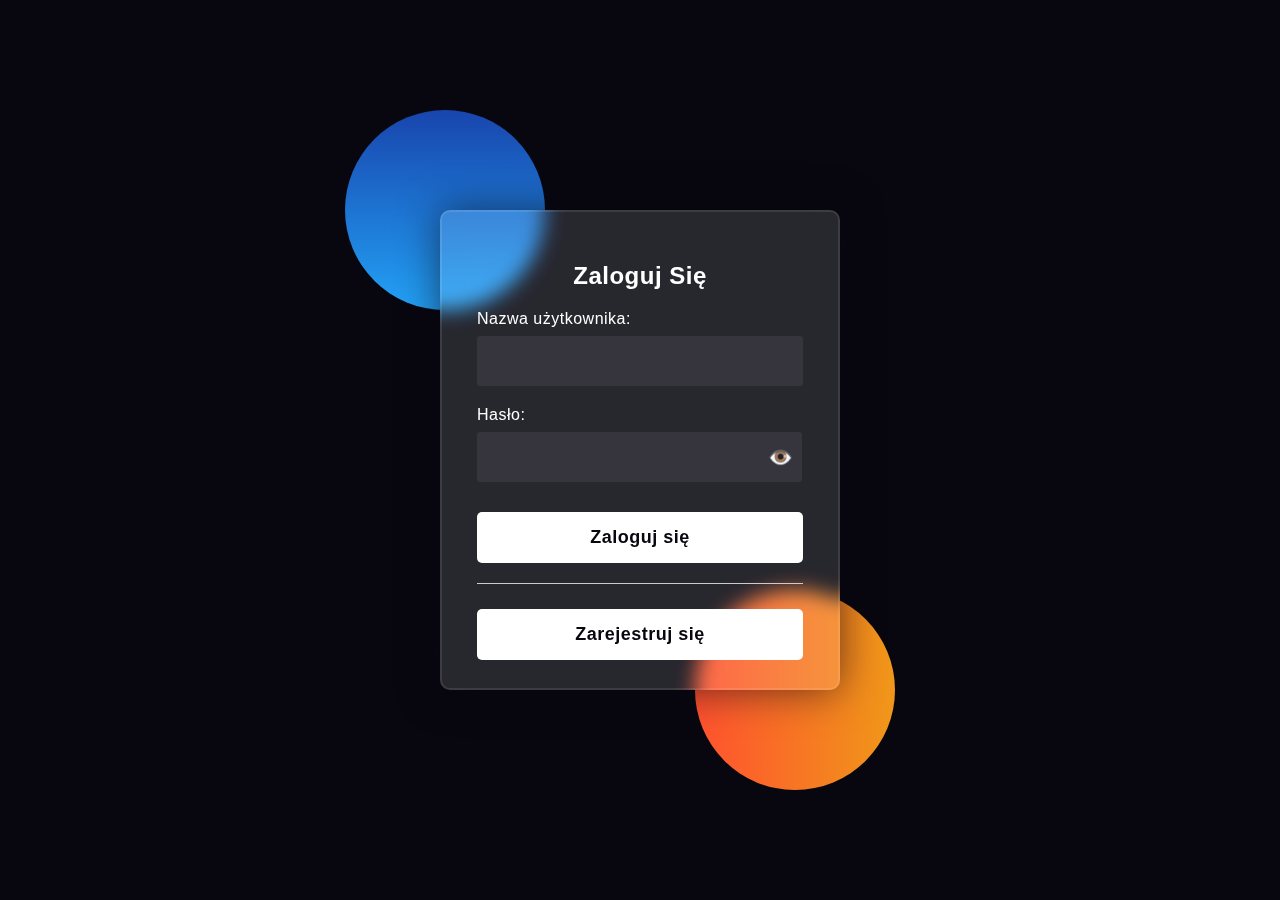
<file: index.html>
<!DOCTYPE html>
<html lang="pl">
<head>
  <meta charset="UTF-8">
  <meta name="viewport" content="width=device-width, initial-scale=1.0">
  <meta name="description" content="Strona z ciekawostkami o sztucznej inteligencji.">
  <title>Ciekawostki o AI</title>
  <link rel="stylesheet" href="style.css"> <!-- Link do pliku CSS -->
  
  <style>
    body {
      font-family: "Lato", sans-serif;
      margin: 0;
      padding: 0;
    }

    .sidenav {
      height: 100%;
      width: 250px; /* Szerokość menu */
      position: fixed;
      top: 0;
      right: -250px; /* Ukrycie menu poza ekranem po prawej stronie */
      overflow-x: hidden;
      transition: 0.5s; /* Przejrzystość dla płynnego wysuwania */
      padding-top: 60px;
    }

    .sidenav a {
      padding: 8px 8px 8px 32px;
      text-decoration: none;
      font-size: 25px;
      color: #818181;
      display: block;
      transition: 0.3s;
    }

    .sidenav a:hover {
      color: #818181;
    }

    /* Przycisk do rozsuwania menu */
    .open-btn {
      font-size: 30px;
      cursor: pointer;
      position: absolute; /* Pozycjonowanie przycisku */
      top: 10px; /* Odstęp od góry */
      left: 10px; /* Odstęp od lewej */
      color: white; /* Kolor tekstu przycisku */
      background: transparent; /* Tło przycisku */
      border: none; /* Bez obramowania */
      z-index: 2; /* Ustawienie nad menu */
    }

    header {
      background-color: black; /* Kolor tła nagłówka */
      color: white; /* Kolor tekstu w nagłówku */
      padding: 10px; /* Padding nagłówka */
      position: relative; /* Umożliwia pozycjonowanie przycisku */
    }
  </style>
  
  <script>
    window.onload = function() {
      // Sprawdzenie, czy użytkownik jest zalogowany
      if (sessionStorage.getItem('loggedIn') !== 'true') {
        window.location.href = 'loginpanel.html'; // Jeśli nie jest zalogowany, przekierowanie na stronę logowania
      }
    }

    function logout() {
      sessionStorage.removeItem('loggedIn'); // Wylogowanie użytkownika
      window.location.href = 'loginpanel.html'; // Powrót do strony logowania
    }

    let isOpen = false; // Zmienna do śledzenia stanu menu

    function toggleNav() {
      if (isOpen) {
        closeNav();
      } else {
        openNav();
      }
    }

    function openNav() {
      document.getElementById("mySidenav").style.right = "0"; // Ustawienie pozycji menu na 0, aby się pokazało
      isOpen = true; // Ustawienie stanu na otwarte
    }

    function closeNav() {
      document.getElementById("mySidenav").style.right = "-250px"; // Ukrycie menu poza ekranem
      isOpen = false; // Ustawienie stanu na zamknięte
    }
  </script>
</head>
<body>
  <div id="mySidenav" class="sidenav">
    <a href="pobierz.html">Pobierz</a> <!-- Link przekierowuje teraz na pobierz.html -->
    
  </div>

  <header>
    <button class="open-btn" onclick="toggleNav()">&#9776; otwórz</button>
    <h1>Ciekawostki o AI</h1>
  </header>

  <div id="main-content">
    <main>
      <section class="about">
        <h2>Czym jest sztuczna inteligencja?</h2>
        <p>Sztuczna inteligencja (<strong><a href="https://pl.wikipedia.org/wiki/Sztuczna_inteligencja">AI</a></strong>) to dziedzina informatyki zajmująca się tworzeniem inteligentnych agentów, które są systemami zdolnymi do rozumowania i uczenia się działania autonomicznego.</p>
      </section>
      <section class="articles">
        <h2>Najnowsze artykuły</h2>
        <ul>
          <li><a href="5-zastosowan-ai-ktore-zmienia-twoje-zycie.html">5 zastosowań AI, które zmienią Twoje życie</a></li>
          <li><a href="jak-ai-rewolucjonizuje-opieke-zdrowotna.html">Jak AI rewolucjonizuje opiekę zdrowotną?</a></li>
          <li><a href="czy-ai-jest-zagrozeniem-dla-ludzkosci.html">Czy AI jest zagrożeniem dla ludzkości?</a></li>
        </ul>
      </section>
    </main>
  </div>
</body>
</html>
</file>
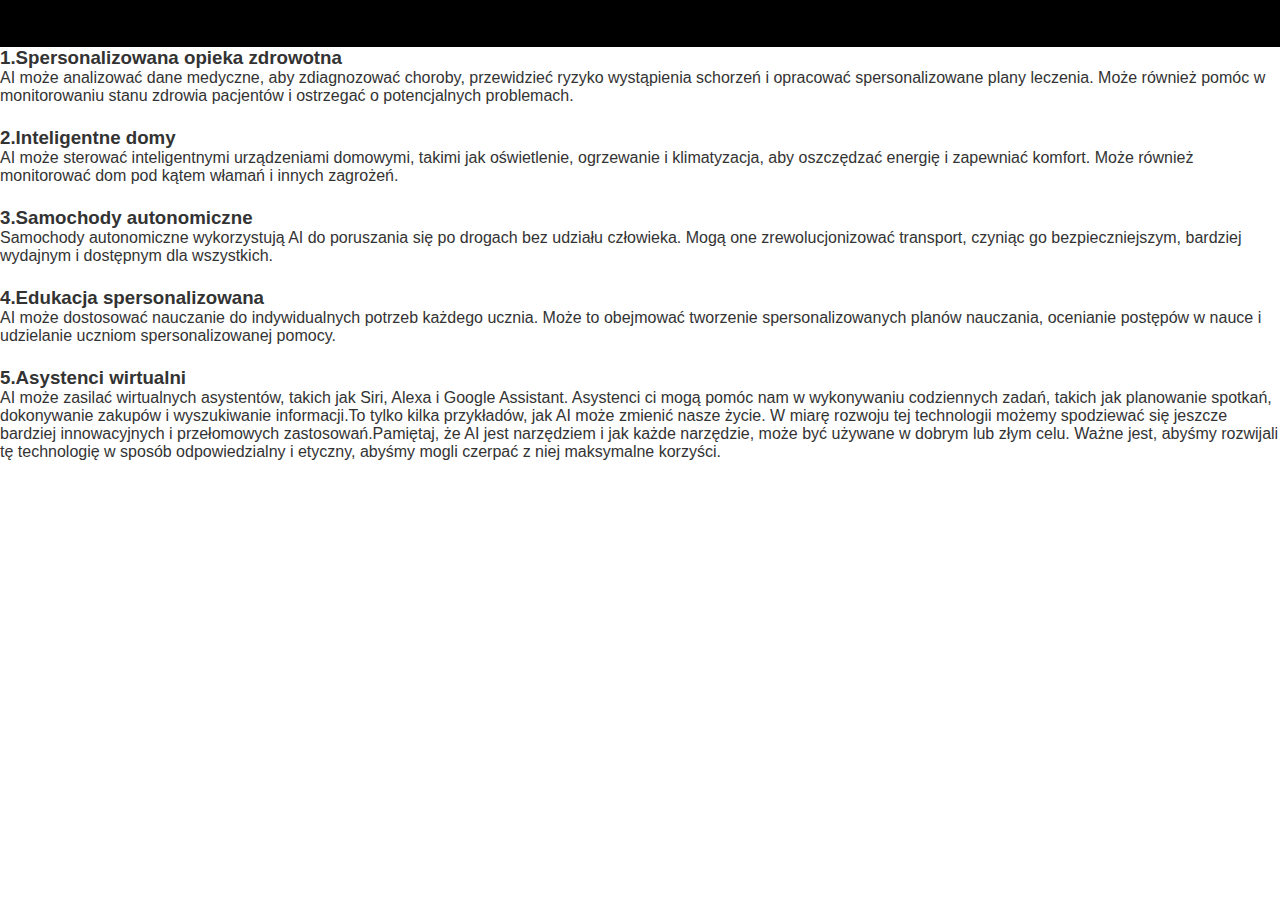
<file: 5-zastosowan-ai-ktore-zmienia-twoje-zycie.html>
<!DOCTYPE html>
  <html lang="pl">
  <head>
  <meta charset="UTF-8">
  <meta name="viewport" content="width=device-width, initial-scale=1.0">
  <title>5 zastosowań AI, które zmienią Twoje życie</title>
  <link rel="stylesheet" href="style.css">
  <link rel="stylesheet" href="5-zastosowan-ai-ktore-zmienia-twoje-zycie.css">
  </head>
  <body>
  <h1 class="main-title">Prezentowane zastosowania AI</h1>

  <ol class="punkty">
  <li>
  <h3 class="numer">1.Spersonalizowana opieka zdrowotna</h3>
  <p>AI może analizować dane medyczne, aby zdiagnozować choroby, przewidzieć ryzyko wystąpienia schorzeń i opracować spersonalizowane plany leczenia. Może również pomóc w monitorowaniu stanu zdrowia pacjentów i ostrzegać o potencjalnych problemach.  

  </li>
  <li>
  <h3 class="numer"><br>2.Inteligentne domy</h3>
  <p>AI może sterować inteligentnymi urządzeniami domowymi, takimi jak oświetlenie, ogrzewanie i klimatyzacja, aby oszczędzać energię i zapewniać komfort. Może również monitorować dom pod kątem włamań i innych zagrożeń.</p>
  </li>
  <li>
  <h3 class="numer"><br>3.Samochody autonomiczne</h3>
  <p>Samochody autonomiczne wykorzystują AI do poruszania się po drogach bez udziału człowieka. Mogą one zrewolucjonizować transport, czyniąc go bezpieczniejszym, bardziej wydajnym i dostępnym dla wszystkich.</p>
  </li>
  <li>
  <h3 class="numer"><br>4.Edukacja spersonalizowana</h3>
  <p>AI może dostosować nauczanie do indywidualnych potrzeb każdego ucznia. Może to obejmować tworzenie spersonalizowanych planów nauczania, ocenianie postępów w nauce i udzielanie uczniom spersonalizowanej pomocy.</p>
  </li>
  <li>
  <h3 class="numer"><br>5.Asystenci wirtualni</h3>
  <p>AI może zasilać wirtualnych asystentów, takich jak Siri, Alexa i Google Assistant. Asystenci ci mogą pomóc nam w wykonywaniu codziennych zadań, takich jak planowanie spotkań, dokonywanie zakupów i wyszukiwanie informacji.To tylko kilka przykładów, jak AI może zmienić nasze życie. W miarę rozwoju tej technologii możemy spodziewać się jeszcze bardziej innowacyjnych i przełomowych zastosowań.Pamiętaj, że AI jest narzędziem i jak każde narzędzie, może być używane w dobrym lub złym celu. Ważne jest, abyśmy rozwijali tę technologię w sposób odpowiedzialny i etyczny, abyśmy mogli czerpać z niej maksymalne korzyści.</p>
  </body>
  </html>
</file>
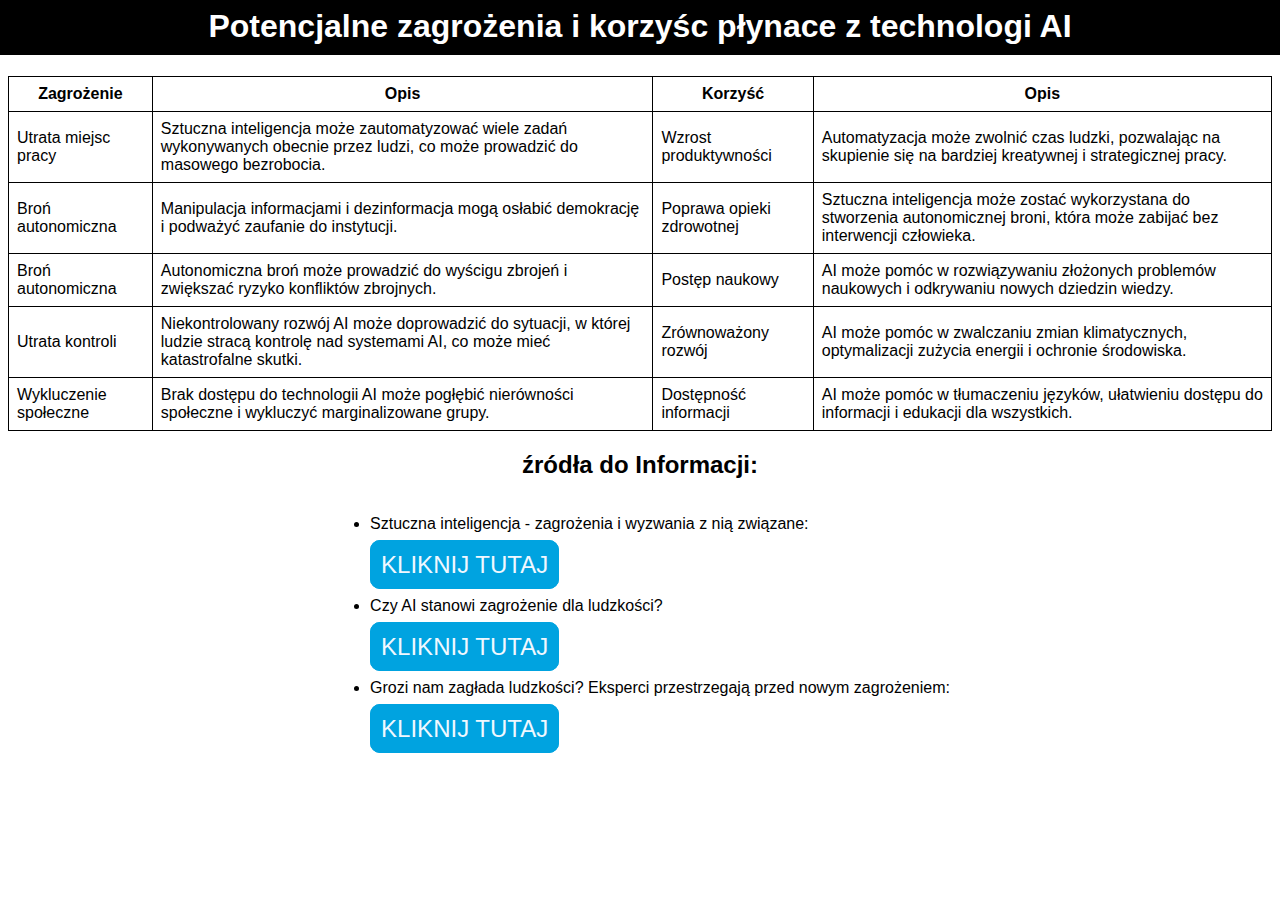
<file: czy-ai-jest-zagrozeniem-dla-ludzkosci.html>
<!DOCTYPE html>
  <html lang="pl">
  <head>
    <meta charset="UTF-8">
    <meta name="viewport" content="width=device-width, initial-scale=1.0">
    <title>Czy AI jest zagrożeniem dla ludzkości?</title>
     <link rel="stylesheet" href="czy-ai-jest-zagrozeniem-dla-ludzkosci.css">
    </head>
    
  </head>
  <body>                                                         
    <h1><center><span class="naglowek">Potencjalne zagrożenia i korzyśc płynace z technologi AI</h1>
      <title>Korzyści i zagrożenia sztucznej inteligencji (AI)</title>
        <style>
          table {
            border-collapse: collapse;
            width: 100%;
          }
          th, td {
            border: 1px solid black;
            padding: 8px;
          }
          th {
            text-align: center;
          }
        </style>
      </head>
      <body>

        <table>
          <tr>
            <th>Zagrożenie</th>
            <th>Opis</th>
            <th>Korzyść</th>
            <th>Opis</th>
          </tr>
          <tr>
            <td>Utrata miejsc pracy</td>
            <td>Sztuczna inteligencja może zautomatyzować wiele zadań wykonywanych obecnie przez ludzi, co może prowadzić do masowego bezrobocia.</td>
            <td>Wzrost produktywności</td>
            <td>Automatyzacja może zwolnić czas ludzki, pozwalając na skupienie się na bardziej kreatywnej i strategicznej pracy.</td>
          </tr>
          <tr>
            <td>Broń autonomiczna</td>
            <td>Manipulacja informacjami i dezinformacja mogą osłabić demokrację i podważyć zaufanie do instytucji.</td>
            <td>Poprawa opieki zdrowotnej</td>
            <td>Sztuczna inteligencja może zostać wykorzystana do stworzenia autonomicznej broni, która może zabijać bez interwencji człowieka.</td>
          </tr>
          <tr>
            <td>Broń autonomiczna</td>
            <td>Autonomiczna broń może prowadzić do wyścigu zbrojeń i zwiększać ryzyko konfliktów zbrojnych.</td>
            <td>Postęp naukowy</td>
            <td>AI może pomóc w rozwiązywaniu złożonych problemów naukowych i odkrywaniu nowych dziedzin wiedzy.</td>
          </tr>
          <tr>
            <td>Utrata kontroli</td>
            <td>Niekontrolowany rozwój AI może doprowadzić do sytuacji, w której ludzie stracą kontrolę nad systemami AI, co może mieć katastrofalne skutki.</td>
            <td>Zrównoważony rozwój</td>
            <td>AI może pomóc w zwalczaniu zmian klimatycznych, optymalizacji zużycia energii i ochronie środowiska.</td>
          </tr>
          <tr>
            <td>Wykluczenie społeczne</td>
            <td>Brak dostępu do technologii AI może pogłębić nierówności społeczne i wykluczyć marginalizowane grupy.</td>
            <td>Dostępność informacji</td>
            <td>AI może pomóc w tłumaczeniu języków, ułatwieniu dostępu do informacji i edukacji dla wszystkich.</td>
          </tr>
        </table>
      </body>
      

      <h2>źródła do Informacji:</h2>

    <ul>
      <li>Sztuczna inteligencja - zagrożenia i wyzwania z nią związane: <br>
        <br>
        <style>
        .btn{
        background-color: #d11212;
        color: aliceblue;
        font-size: 24px;
        padding: 10px;
        text-decoration: none;
        transition-duration: 0.4s;
        border: 1px solid #d11212;
        border-radius: 10px; /* Zaokrągla rogi przycisku */
        text-transform: uppercase;
        }
        .btn:hover{
        background-color: aliceblue;
        color: #d11212;
        border: 1px solid #d11212;
         }
        </style>
        <a href="https://emeraldmedia.pl/sztuczna-inteligencja-zagrozenia-i-wyzwania-zwiazane-z-jej-rozwojem/" class="btn">Kliknij Tutaj</a></a>
    
      </a></li>
      
    <br><li>Czy AI stanowi zagrożenie dla ludzkości?
      <br>
      <br>
      <style>
      .btn{
      background-color: #d11212;
      color: aliceblue;
      font-size: 24px;
      padding: 10px;
      text-decoration: none;
      transition-duration: 0.4s;
      border: 1px solid #d11212;
      border-radius: 10px; /* Zaokrągla rogi przycisku */
      text-transform: uppercase;
      }
      .btn:hover{
      background-color: aliceblue;
      color: #d11212;
      border: 1px solid #d11212;
       }
      </style>
      <a href="https://forsal.pl/lifestyle/technologie/artykuly/9279721,ciemne-strony-generatywnej-sztucznej-inteligencji-oto-ryzyka-z-ktory.html" class="btn">Kliknij Tutaj</a></a>
      <br>
      <br><li>Grozi nam zagłada ludzkości? Eksperci przestrzegają przed nowym zagrożeniem:
        <br>
        <br>
        <style>
          .btn{
              background-color:	#00A3E0;
              color: aliceblue;
              font-size: 24px;
              padding: 10px;
              text-decoration: none;
              transition-duration: 0.4s;
              border: 1px solid 	#00A3E0;
              border-radius: 10px;
              text-transform: uppercase;
          }
          .btn:hover{
              background-color: aliceblue;
              color: 	#00A3E0;
              border: 1px solid 	#00A3E0;
          }
        </style>
        <a href="https://cyfrowa.rp.pl/technologie/art39364781-swiat-chce-uregulowac-ai-grozba-zniszczenia-ludzkosci-czy-histeria-i-urojenia" class="btn">Kliknij Tutaj</a></a>



    </ul>
</file>
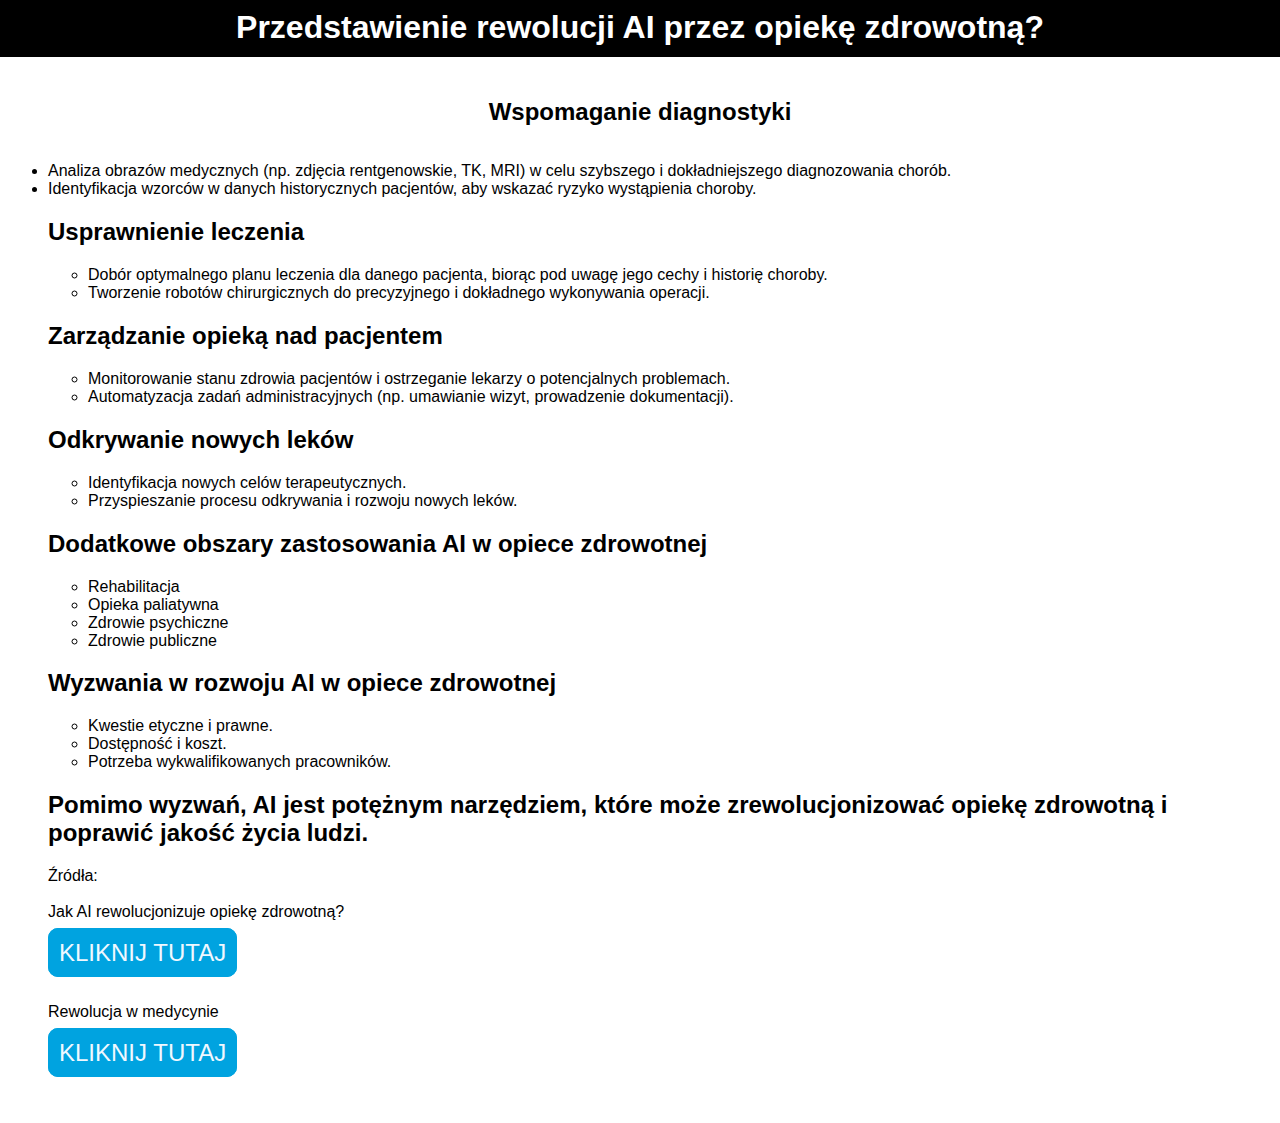
<file: jak-ai-rewolucjonizuje-opieke-zdrowotna.html>
<!DOCTYPE html>
<html lang="pl">
<head>
  <meta charset="UTF-8">
  <meta name="viewport" content="width=device-width, initial-scale=1.0">
  <title>Jak AI rewolucjonizuje opiekę zdrowotną?</title>
  <link rel="stylesheet" href="jak-ai-rewolucjonizuje-opieke-zdrowotna.css">
</head><body>
  <h1 class="main-heading">Przedstawienie rewolucji AI przez opiekę zdrowotną?</h1>
  
  <h2>Wspomaganie diagnostyki</h2>

    <ul>
      <li>Analiza obrazów medycznych (np. zdjęcia rentgenowskie, TK, MRI) w celu szybszego i dokładniejszego diagnozowania chorób.</li>
      <li>Identyfikacja wzorców w danych historycznych pacjentów, aby wskazać ryzyko wystąpienia choroby.</li>
    
<h2>Usprawnienie leczenia</h2>

    <ul>
      <li>Dobór optymalnego planu leczenia dla danego pacjenta, biorąc pod uwagę jego cechy i historię choroby.</li>
      <li>Tworzenie robotów chirurgicznych do precyzyjnego i dokładnego wykonywania operacji.</li>
    </ul>

    <h2>Zarządzanie opieką nad pacjentem</h2>

    <ul>
      <li>Monitorowanie stanu zdrowia pacjentów i ostrzeganie lekarzy o potencjalnych problemach.</li>
      <li>Automatyzacja zadań administracyjnych (np. umawianie wizyt, prowadzenie dokumentacji).</li>
    </ul>

    <h2>Odkrywanie nowych leków</h2>

    <ul>
      <li>Identyfikacja nowych celów terapeutycznych.</li>
      <li>Przyspieszanie procesu odkrywania i rozwoju nowych leków.</li>
    </ul>

    <h2>Dodatkowe obszary zastosowania AI w opiece zdrowotnej</h2>

    <ul>
      <li>Rehabilitacja</li>
      <li>Opieka paliatywna</li>
      <li>Zdrowie psychiczne</li>
      <li>Zdrowie publiczne</li>
    </ul>

    <h2>Wyzwania w rozwoju AI w opiece zdrowotnej</h2>

    <ul>
      <li>Kwestie etyczne i prawne.</li>
      <li>Dostępność i koszt.</li>
      <li>Potrzeba wykwalifikowanych pracowników.</li>
    </ul>

    <h2>Pomimo wyzwań, AI jest potężnym narzędziem, które może zrewolucjonizować opiekę zdrowotną i poprawić jakość życia ludzi.</h2>

  <footer>
    Źródła:<br>
    <br>
    
      Jak AI rewolucjonizuje opiekę zdrowotną?</li>
      <br>
      <br>
      <style>
        .btn{
            background-color: #d11212;
            color: aliceblue;
            font-size: 24px;
            padding: 10px;
            text-decoration: none;
            transition-duration: 0.4s;
            border: 1px solid #d11212;
            border-radius: 10px;
            text-transform: uppercase;
        }
        .btn:hover{
            background-color: aliceblue;
            color: #d11212;
            border: 1px solid #d11212;
        }
      </style>
      <a href="https://rzeczo.pl/jak-ai-rewolucjonizuje-opieke-zdrowotna/" class="btn">Kliknij Tutaj</a>

    <br>
    <br>
       <br>Rewolucja w medycynie</li>
    <br>
    <br>
  <style>
    .btn{
        background-color:	#00A3E0;
        color: aliceblue;
        font-size: 24px;
        padding: 10px;
        text-decoration: none;
        transition-duration: 0.4s;
        border: 1px solid 	#00A3E0;
        border-radius: 10px;
        text-transform: uppercase;
    }
    .btn:hover{
        background-color: aliceblue;
        color: 	#00A3E0;
        border: 1px solid 	#00A3E0;
    }
  </style>
  <a href="https://synchronizinghealthcare.pl/pacjent/rewolucja-w-medycynie-jak-sztuczna-inteligencja-transformuje-opieke-zdrowotna/" class="btn">Kliknij Tutaj</a>

</li>
      
    </ul>
  </footer>

  </p>
</body>
</html>
</file>
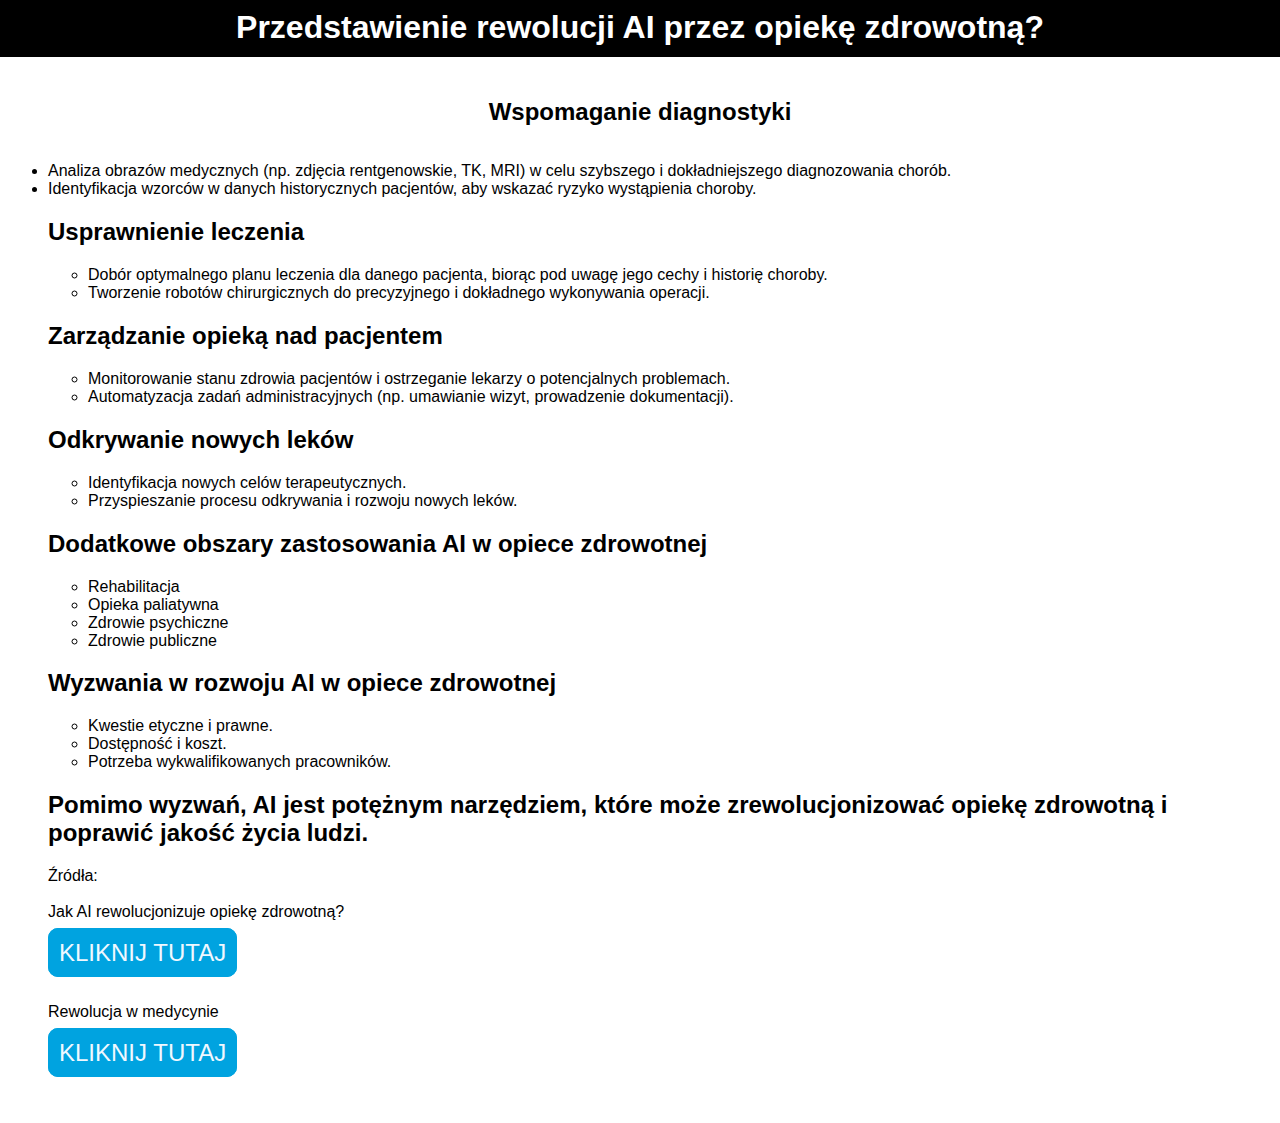
<file: Jak-AI-rewolucjonizuje-opiekę-zdrowotną.html>
<!DOCTYPE html>
<html lang="pl">
<head>
  <meta charset="UTF-8">
  <meta name="viewport" content="width=device-width, initial-scale=1.0">
  <title>Jak AI rewolucjonizuje opiekę zdrowotną?</title>
  <link rel="stylesheet" href="jak-ai-rewolucjonizuje-opieke-zdrowotna.css">
</head><body>
  <h1 class="main-heading">Przedstawienie rewolucji AI przez opiekę zdrowotną?</h1>
  
  <h2>Wspomaganie diagnostyki</h2>

    <ul>
      <li>Analiza obrazów medycznych (np. zdjęcia rentgenowskie, TK, MRI) w celu szybszego i dokładniejszego diagnozowania chorób.</li>
      <li>Identyfikacja wzorców w danych historycznych pacjentów, aby wskazać ryzyko wystąpienia choroby.</li>
    
<h2>Usprawnienie leczenia</h2>

    <ul>
      <li>Dobór optymalnego planu leczenia dla danego pacjenta, biorąc pod uwagę jego cechy i historię choroby.</li>
      <li>Tworzenie robotów chirurgicznych do precyzyjnego i dokładnego wykonywania operacji.</li>
    </ul>

    <h2>Zarządzanie opieką nad pacjentem</h2>

    <ul>
      <li>Monitorowanie stanu zdrowia pacjentów i ostrzeganie lekarzy o potencjalnych problemach.</li>
      <li>Automatyzacja zadań administracyjnych (np. umawianie wizyt, prowadzenie dokumentacji).</li>
    </ul>

    <h2>Odkrywanie nowych leków</h2>

    <ul>
      <li>Identyfikacja nowych celów terapeutycznych.</li>
      <li>Przyspieszanie procesu odkrywania i rozwoju nowych leków.</li>
    </ul>

    <h2>Dodatkowe obszary zastosowania AI w opiece zdrowotnej</h2>

    <ul>
      <li>Rehabilitacja</li>
      <li>Opieka paliatywna</li>
      <li>Zdrowie psychiczne</li>
      <li>Zdrowie publiczne</li>
    </ul>

    <h2>Wyzwania w rozwoju AI w opiece zdrowotnej</h2>

    <ul>
      <li>Kwestie etyczne i prawne.</li>
      <li>Dostępność i koszt.</li>
      <li>Potrzeba wykwalifikowanych pracowników.</li>
    </ul>

    <h2>Pomimo wyzwań, AI jest potężnym narzędziem, które może zrewolucjonizować opiekę zdrowotną i poprawić jakość życia ludzi.</h2>

  <footer>
    Źródła:<br>
    <br>
    
      Jak AI rewolucjonizuje opiekę zdrowotną?</li>
      <br>
      <br>
      <style>
        .btn{
            background-color: #d11212;
            color: aliceblue;
            font-size: 24px;
            padding: 10px;
            text-decoration: none;
            transition-duration: 0.4s;
            border: 1px solid #d11212;
            border-radius: 10px;
            text-transform: uppercase;
        }
        .btn:hover{
            background-color: aliceblue;
            color: #d11212;
            border: 1px solid #d11212;
        }
      </style>
      <a href="https://rzeczo.pl/jak-ai-rewolucjonizuje-opieke-zdrowotna/" class="btn">Kliknij Tutaj</a>

    <br>
    <br>
       <br>Rewolucja w medycynie</li>
    <br>
    <br>
  <style>
    .btn{
        background-color:	#00A3E0;
        color: aliceblue;
        font-size: 24px;
        padding: 10px;
        text-decoration: none;
        transition-duration: 0.4s;
        border: 1px solid 	#00A3E0;
        border-radius: 10px;
        text-transform: uppercase;
    }
    .btn:hover{
        background-color: aliceblue;
        color: 	#00A3E0;
        border: 1px solid 	#00A3E0;
    }
  </style>
  <a href="https://synchronizinghealthcare.pl/pacjent/rewolucja-w-medycynie-jak-sztuczna-inteligencja-transformuje-opieke-zdrowotna/" class="btn">Kliknij Tutaj</a>

</li>
      
    </ul>
  </footer>

  </p>
</body>
</html>
</file>
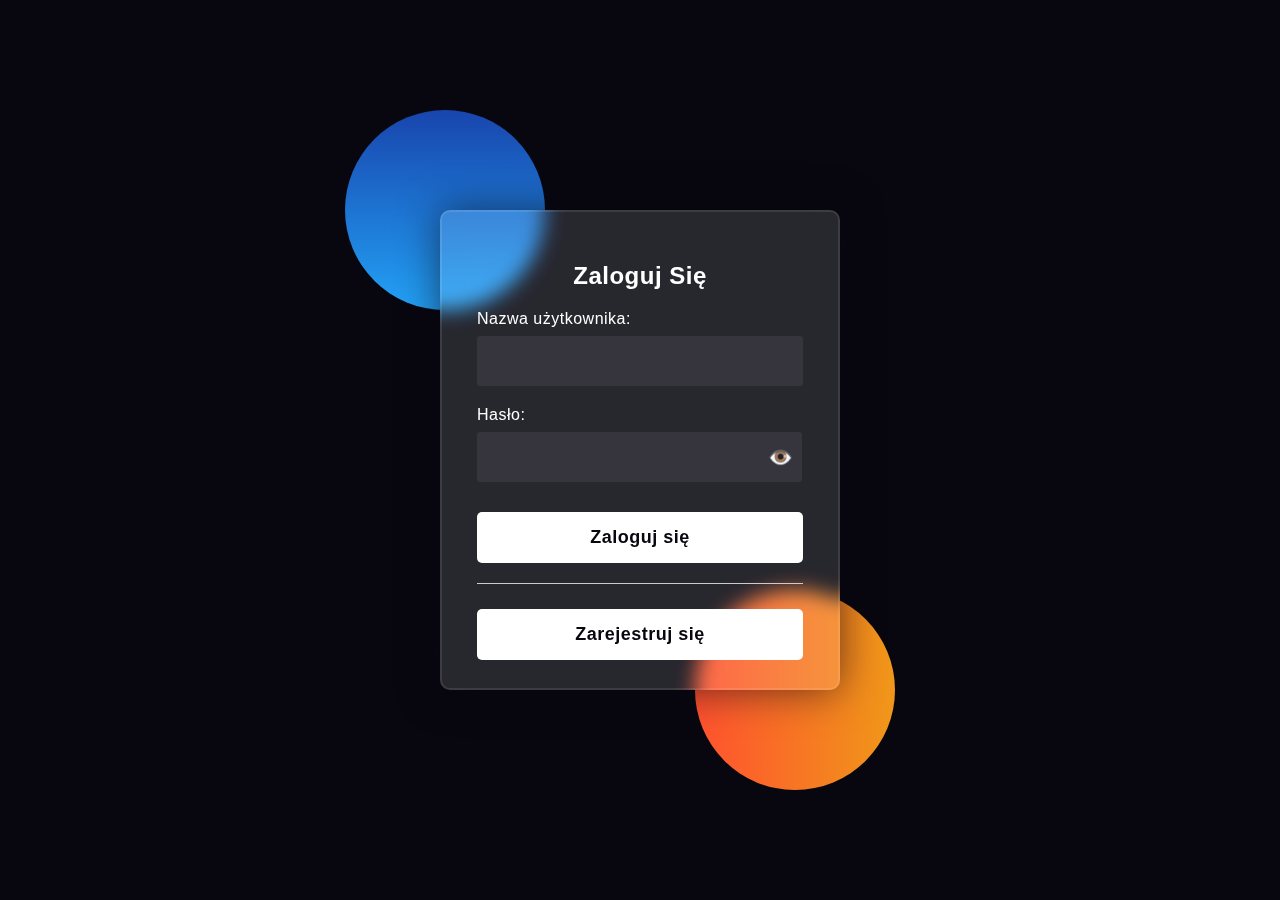
<file: loginpanel.html>
<!DOCTYPE html>
<html lang="pl">
<head>
  <meta charset="UTF-8">
  <meta name="viewport" content="width=device-width, initial-scale=1.0">
  <meta name="description" content="Panel logowania do strony z ciekawostkami o sztucznej inteligencji.">
  <title>Panel logowania</title>
  <link rel="stylesheet" href="loginpanel.css"> <!-- Pobieranie stylów z loginpanel.css -->
  
  <script>
    // Funkcja obsługująca logowanie
    function handleLogin(event) {
      event.preventDefault(); // Zatrzymanie domyślnego działania formularza

      // Pobieranie danych logowania z inputów
      var username = document.getElementById('username').value;
      var password = document.getElementById('password').value;

      // Ustawione dane logowania
      var correctUsername = 'michal';
      var correctPassword = 'Sabinka1';

      // Weryfikacja loginu i hasła
      if (username === correctUsername && password === correctPassword) {
        sessionStorage.setItem('loggedIn', 'true'); // Ustawienie sesji logowania
        window.location.href = 'index.html'; // Przekierowanie do strony głównej
      } else {
        alert('Nieprawidłowa nazwa użytkownika lub hasło!'); // Wyświetlanie błędu
      }
    }

    // Funkcja pokazująca lub ukrywająca hasło
    function togglePassword() {
      var passwordField = document.getElementById('password');
      var type = passwordField.getAttribute('type') === 'password' ? 'text' : 'password';
      passwordField.setAttribute('type', type); // Zmiana typu pola
    }

    // Funkcja sprawdzająca, czy użytkownik jest już zalogowany
    window.onload = function() {
      if (sessionStorage.getItem('loggedIn') === 'true') {
        window.location.href = 'index.html'; // Przekierowanie, jeśli użytkownik jest zalogowany
      }
    }
  </script>
</head>
<body>
  <div class="background">
    <div class="shape"></div>
    <div class="shape"></div>
  </div>
  <div id="login-container">
    <form id="login-form" onsubmit="handleLogin(event)">
      <h2><center>Zaloguj Się</center></h2>

      <label for="username">Nazwa użytkownika:</label>
      <input type="text" id="username" name="username" required>

      <label for="password">Hasło:</label>
      <div class="password-container">
        <input type="password" id="password" name="password" required>
        <span class="toggle-password" onclick="togglePassword()">👁️</span> <!-- Ikonka do podglądu hasła -->
      </div>
      
      <button type="submit">Zaloguj się</button>
      
      <!-- Linia przerwy -->
      <hr>
      <button type="button" class="register-button" onclick="window.location.href='przyciskrejstracji.html'">Zarejestruj się</button>
    </form>
  </div>
</body>
</html>
</file>
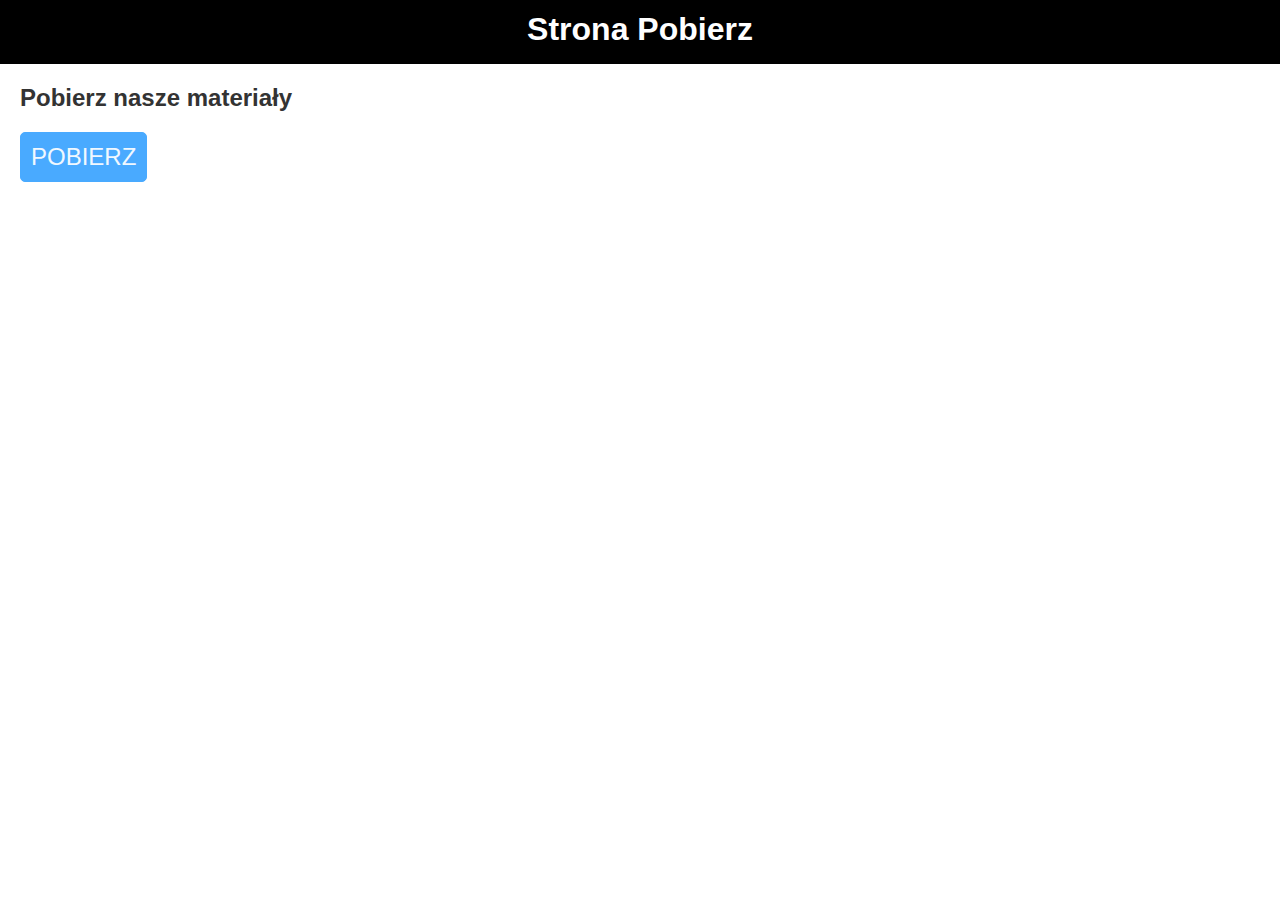
<file: pobierz.html>
<!DOCTYPE html>
<html lang="pl">
<head>
  <meta charset="UTF-8">
  <meta name="viewport" content="width=device-width, initial-scale=1.0">
  <title>Pobierz</title>
  <link rel="stylesheet" href="style.css"> <!-- Dodaj CSS, jeśli potrzebujesz -->
  
  <style>
    .btn {
      background-color: #49aaff;
      color: aliceblue;
      font-size: 24px;
      padding: 10px;
      text-decoration: none;
      transition-duration: 0.4s;
      border: 1px solid #49aaff;
      text-transform: uppercase;
      display: inline-block; /* Umożliwia dodanie marginesu */
      margin-top: 20px; /* Obniża przycisk o 20 pikseli */
      border-radius: 5px;
    }
    
    .btn:hover {
    text-decoration: none;
    background-color: aliceblue;
    color: #49aaff;
    border: 1px solid #49aaff;
    }
  
  </style>
</head>
<body>
  <header>
    <h1>Strona Pobierz</h1>
  </header>

  <main>
    <section>
      <h2>Pobierz nasze materiały</h2>
      <a href="mojaaplikacja.zip" class="btn" download>Pobierz</a>
    </section>
  </main>
</body>
</html>
</file>
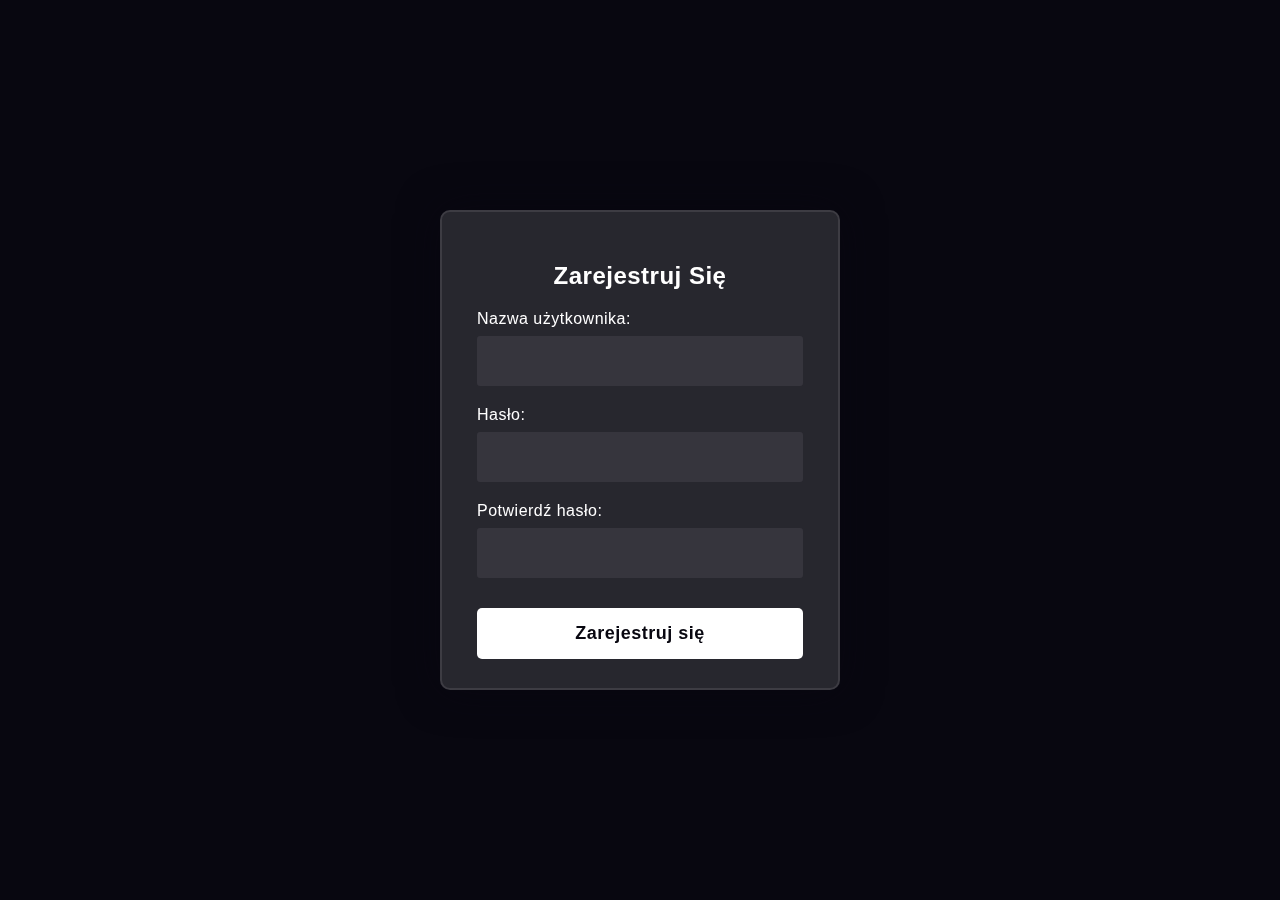
<file: przyciskrejstracji.html>
<!DOCTYPE html>
<html lang="pl">
<head>
  <meta charset="UTF-8">
  <meta name="viewport" content="width=device-width, initial-scale=1.0">
  <meta name="description" content="Rejestracja na stronie z ciekawostkami o sztucznej inteligencji.">
  <title>Rejestracja</title>
  <link rel="stylesheet" href="loginpanel.css">
  <script>
    // Funkcja obsługująca rejestrację
    function handleRegistration(event) {
      event.preventDefault(); // Zatrzymanie domyślnego działania formularza

      // Pobranie danych z formularza
      var username = document.getElementById('new-username').value;
      var password = document.getElementById('new-password').value;
      var confirmPassword = document.getElementById('confirm-password').value;

      // Prosta walidacja
      if (password === confirmPassword) {
        alert('Konto zostało założone! Możesz się teraz zalogować.'); // Powiadomienie użytkownika
        window.location.href = 'loginpanel.html'; // Przekierowanie do panelu logowania
      } else {
        alert('Hasła nie pasują do siebie!'); // Błąd, jeśli hasła się nie zgadzają
      }
    }
  </script>
</head>
<body>
  <div id="register-container">
    <form id="register-form" onsubmit="handleRegistration(event)">
      <h2><center>Zarejestruj Się</center></h2>

      <label for="new-username">Nazwa użytkownika:</label>
      <input type="text" id="new-username" name="new-username" required>

      <label for="new-password">Hasło:</label>
      <input type="password" id="new-password" name="new-password" required>

      <label for="confirm-password">Potwierdź hasło:</label>
      <input type="password" id="confirm-password" name="confirm-password" required>

      <button type="submit">Zarejestruj się</button>
    </form>
  </div>
</body>
</html>
</file>
<file: 5-zastosowan-ai-ktore-zmienia-twoje-zycie.css>
h1 {
  text-align: center;
  border: 1px solid black;
  background-color: black;
  color: black; /* Zmieniono kolor czcionki na czarny */
  padding: 9px;
  width: 100%;
  font-family: Arial, sans-serif; /* Ustawienie czcionki Arial dla nagłówka */
  margin-top: -10px; 
}

body {
  display: flex;
  flex-direction: column;
  align-items: center;
  justify-content: flex-start; 
  font-family: Arial, sans-serif; /* Ustawienie czcionki Arial dla całej strony */
}

.container {
  margin-top: 0; 
}
</file>
<file: czy-ai-jest-zagrozeniem-dla-ludzkosci.css>
h1 {
  text-align: center;
  border: 1px solid black;
  background-color: black;
  color: white;
  padding: 9px ;
  width: 100%;
  font-family: Arial, sans-serif; /* Ustawienie czcionki Arial dla nagłówka */
  margin-top: -10px; 
}

body {
  display: flex;
  flex-direction: column;
  align-items: center;
  justify-content: flex-start; 
  font-family: Arial, sans-serif; /* Ustawienie czcionki Arial dla całej strony */
}

.container {
  margin-top: 0; 
}
</file>
<file: jak-ai-rewolucjonizuje-opieke-zdrowotna.css>
h1 {
  text-align: center;
  border: 1px solid black;
  background-color: black;
  color: white;
  padding: 10px 15px;
  width: 100%;
  font-family: Arial, sans-serif; /* Ustawienie czcionki Arial dla nagłówka */
  margin-top: -10px; 
}

body {
  display: flex;
  flex-direction: column;
  align-items: center;
  justify-content: flex-start; 
  font-family: Arial, sans-serif; /* Ustawienie czcionki Arial dla całej strony */
}

.container {
  margin-top: 0; 
}
</file>
<file: style.css>
/* Reset CSS */
* {
    margin: 0;
    padding: 0;
    box-sizing: border-box;
  background-color: white; /* Tutaj zmieniamy kolor tła strony */
}

/* Globalne style */
body {
    font-family: Arial, sans-serif;
    font-size: 16px;
    color: #333;
}

label {
    font-weight: 550;
}

a {
    color: #000;
    text-decoration: none;
}

a:hover {
    text-decoration: underline;
}

/* Style nagłówka */
header {
    background-color: black; 
    color: black;
    padding: 10px;
    text-align: center;
}

h1 {
    text-align: center;
    border: 1px solid black;
    background-color: black;
    color: white;
    padding: 5px 20px;
    width: 100%;
    font-family: Arial, sans-serif; 
   
  margin-top: -5px; 
}

/* Style sekcji głównej */
main {
    padding: 20px;
}

.about {
    margin-bottom: 20px;
}

.articles {
    list-style: none;
    padding: 0;
}

.articles li {
    margin-bottom: 10px;
}

.articles a {
    font-size: 18px;
}

.faq {
    list-style: none;
    padding: 0;
}

.faq li {
    margin-bottom: 10px;
}

.faq a {
    font-size: 18px;
}

/* Style stopki */
footer {
    background-color: white;
    color: #000
    padding: 10px;
    text-align: center;


}
</file>
<file: loginpanel.css>
/* Resetowanie marginesów i paddingów */
*,
*:before,
*:after {
    padding: 0;
    margin: 0;
    box-sizing: border-box;
}

body {
    background-color: #080710;
}

.background {
    width: 430px;
    height: 520px;
    position: absolute;
    transform: translate(-50%, -50%);
    left: 50%;
    top: 50%;
}

.background .shape {
    height: 200px;
    width: 200px;
    position: absolute;
    border-radius: 50%;
}

.shape:first-child {
    background: linear-gradient(#1845ad, #23a2f6);
    left: -80px;
    top: -80px;
}

.shape:last-child {
    background: linear-gradient(to right, #ff512f, #f09819);
    right: -40px;
    bottom: -80px;
}

form {
    height: 480px;
    width: 400px;
    background-color: rgba(255, 255, 255, 0.13);
    position: absolute;
    transform: translate(-50%, -50%);
    top: 50%;
    left: 50%;
    border-radius: 10px;
    backdrop-filter: blur(10px);
    border: 2px solid rgba(255, 255, 255, 0.1);
    box-shadow: 0 0 40px rgba(8, 7, 16, 0.6);
    padding: 50px 35px;
}

form * {
    font-family: 'Poppins', sans-serif;
    color: #ffffff;
    letter-spacing: 0.5px;
    outline: none;
    border: none;
}

form h3 {
    font-size: 32px;
    font-weight: 500;
    line-height: 42px;
    text-align: center;
}

label {
    display: block;
    margin-top: 20px;
    font-size: 16px;
    font-weight: 500;
}

input {
    display: block;
    height: 50px;
    width: 100%;
    background-color: rgba(255, 255, 255, 0.07);
    border-radius: 3px;
    padding: 0 10px;
    margin-top: 8px;
    font-size: 14px;
    font-weight: 300;
}

::placeholder {
    color: #e5e5e5;
}

.password-container {
    position: relative;
}

.password-container input[type="password"],
.password-container input[type="text"] {
    width: calc(100% - 1px);
    padding-right: 40px;
}

.password-container .toggle-password {
    position: absolute;
    right: 10px;
    top: 50%;
    transform: translateY(-50%);
    cursor: pointer;
    font-size: 20px;
    color: #ffffff;
}

.password-container .toggle-password:hover {
    color: #e5e5e5;
}

button {
    margin-top: 30px;
    width: 100%;
    background-color: #ffffff;
    color: #080710;
    padding: 15px 0;
    font-size: 18px;
    font-weight: 600;
    border-radius: 5px;
}

button.register-button {
    margin-top: 5px; /* Zmniejsz margines tylko dla przycisku rejestracji */
}

.social {
    margin-top: 30px;
    display: flex;
}

.social div {
    background: red;
    width: 150px;
    border-radius: 3px;
    padding: 5px 10px 10px 5px;
    background-color: rgba(255, 255, 255, 0.27);
    color: #eaf0fb;
    text-align: center;
}

.social div:hover {
    background-color: rgba(255, 255, 255, 0.47);
}

/* Stylizacja linii przerwy */
hr {
    border: none; /* Usunięcie domyślnego obramowania */
    height: 1px; /* Wysokość linii */
    background-color: #ccc; /* Kolor linii */
    margin: 20px 0; /* Marginesy dookoła linii */
}
</file>
